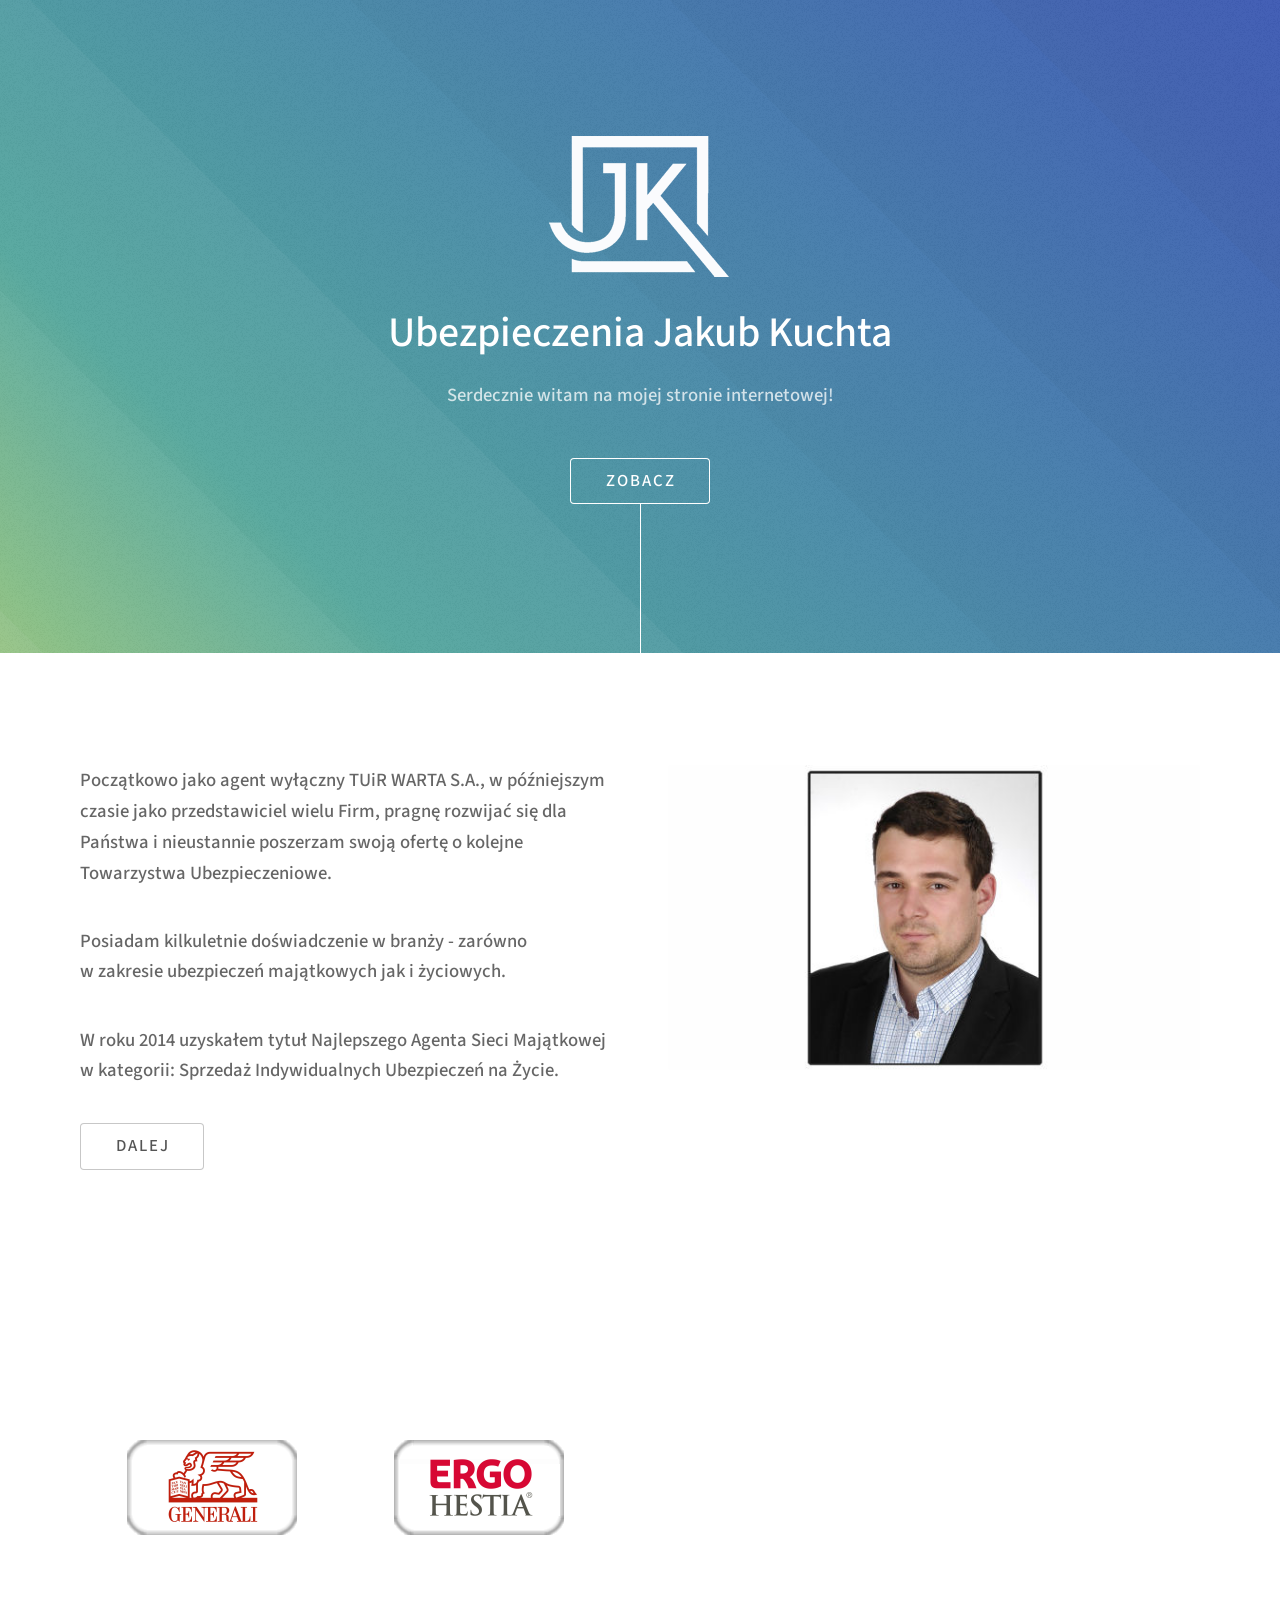
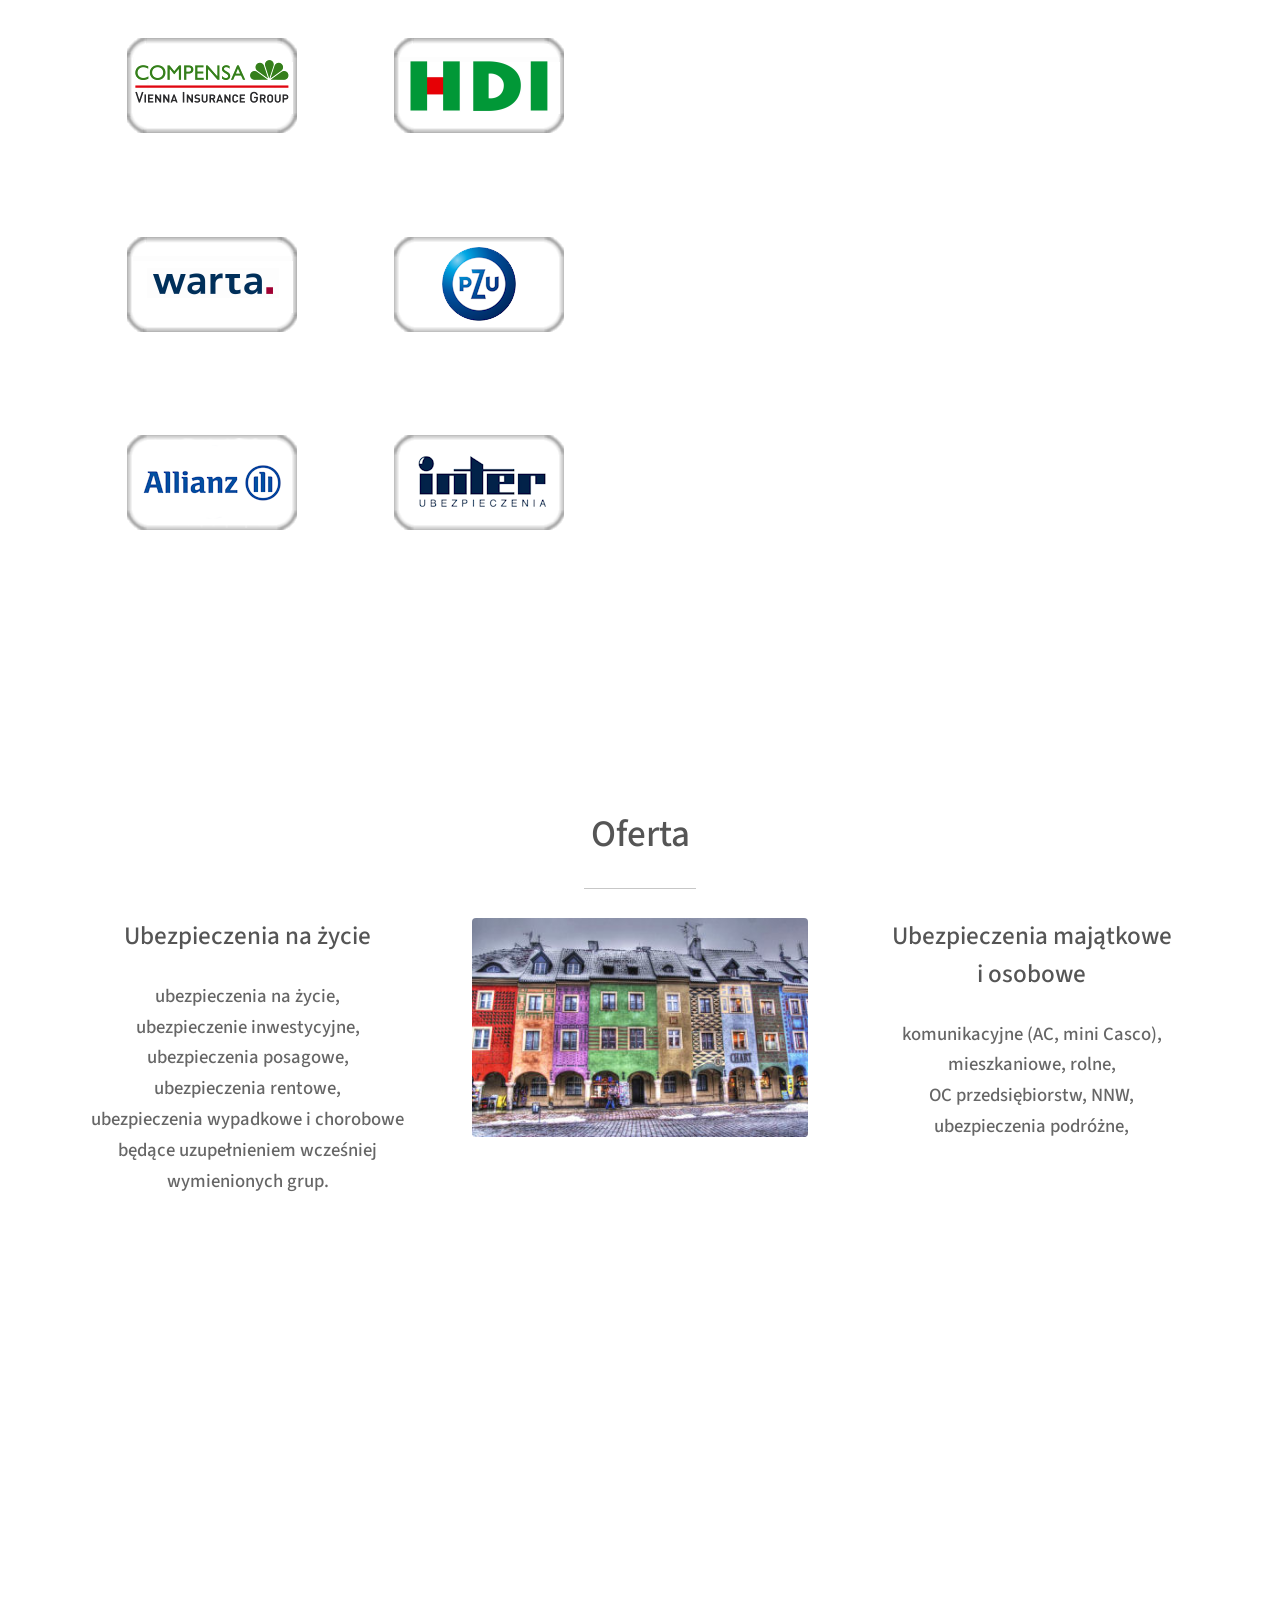
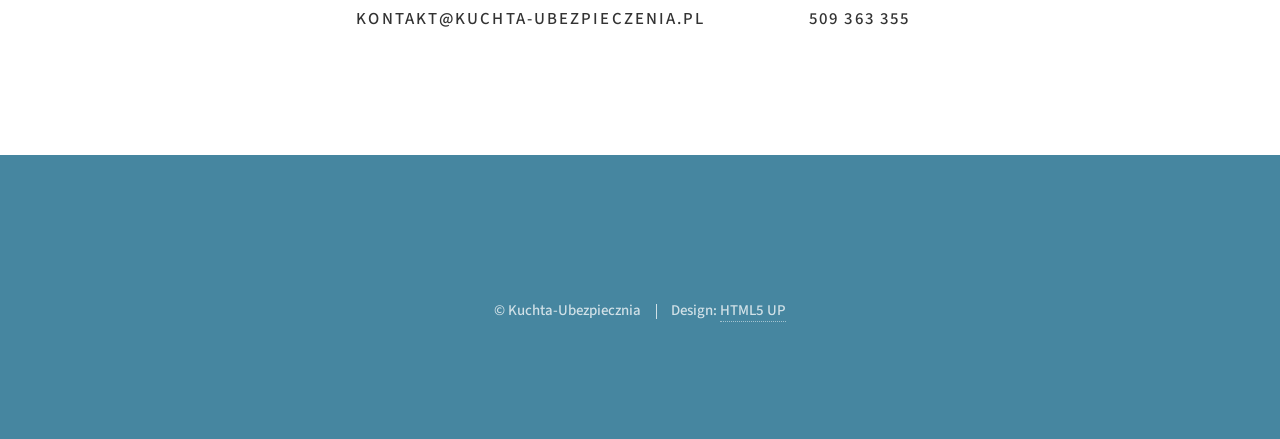
<file: index.html>
<!DOCTYPE HTML>
<!--
	Photon by HTML5 UP
	html5up.net | @ajlkn
	Free for personal and commercial use under the CCA 3.0 license (html5up.net/license)
-->
<html>
	<head>
		<title>Ubezpieczenia Jakub Kuchta</title>
		<meta charset="utf-8" />
		<meta name="viewport" content="width=device-width, initial-scale=1, user-scalable=no" />
		<link rel="stylesheet" href="assets/css/main.css" />
		<noscript><link rel="stylesheet" href="assets/css/noscript.css" /></noscript>
	</head>
	<body class="is-preload">

		<!-- Header -->
			<section id="header">
				<div class="inner">
					<span class="major"><img src="images/logo_JK.png" alt="" /></span>
					<h1>Ubezpieczenia Jakub Kuchta</h1>
					<p>Serdecznie witam na mojej stronie internetowej!</p>
					<ul class="actions special">
						<li><a href="#one" class="button scrolly">ZOBACZ</a></li>
					</ul>
				</div>
			</section>

		<!-- One -->
			<section id="one" class="main style1">
				<div class="container">
					<div class="row gtr-150">
						<div class="col-6 col-12-medium">
							<p>Początkowo jako agent wyłączny TUiR WARTA S.A., w&nbsp;późniejszym czasie jako przedstawiciel wielu Firm, pragnę rozwijać się dla Państwa i nieustannie poszerzam swoją ofertę o&nbsp;kolejne Towarzystwa Ubezpieczeniowe.</p>
							<p>Posiadam kilkuletnie doświadczenie w&nbsp;branży - zarówno w&nbsp;zakresie ubezpieczeń majątkowych jak i&nbsp;życiowych.</p>
							<p>W roku 2014 uzyskałem tytuł Najlepszego Agenta Sieci Majątkowej w kategorii: Sprzedaż Indywidualnych Ubezpieczeń na Życie.</p>
						</div>
						<div class="col-6 col-12-medium imp-medium">
							<span class="image fit"><img src="images/pic01.jpg" alt="" /></span>
						</div>
						<ul class="actions">
							<li><a href="#two" class="button scrolly">DALEJ</a></li>
						</ul>
					</div>
				</div>
			</section>

		<!-- Two -->
			<section id="two" class="main style2">
				<div class="container">
					<div class="row gtr-150">
						<div class="col-6 col-12-medium">
							<ul class="major-icons">
								<li><span class="major"><img src="images/logo-generali.png" alt="" /></span></li>
								<li><span class="major"><img src="images/logo-ergo.png" alt="" /></span></li>
								<li><span class="major"><img src="images/logo-compensa.png" alt="" /></span></li>
								<li><span class="major"><img src="images/logo-hdi.png" alt="" /></span></li>
								<li><span class="major"><img src="images/logo-warta.png" alt="" /></span></li>
								<li><span class="major"><img src="images/logo-pzu.png" alt="" /></span></li>
								<li><span class="major"><img src="images/logo-alianz.png" alt="" /></span></li>
								<li><span class="major"><img src="images/logo-inter.png" alt="" /></span></li>	
							</ul>
						</div>
						<div class="col-6 col-12-medium">
							<header class="major">
								<h2>Szeroka oferta ubezpieczeń</h2>
							</header>
							<b>
							<p>Gwarantuję bezpłatne, pełne doradztwo w zakresie ubezpieczeń majątkowych, życiowych i inwestycyjnych, a także pomoc w wypełnianiu wszelkich formalności związanych ze zgłoszeniem szkody, wypowiedzeniami OC, rejestrowaniem cesji bankowych oraz innych spraw związanych z polisą ubezpieczeniową. </p>
							<p>Specjalnie dla Państwa przygotuję indywidualną kalkulację, dostosowaną do Państwa potrzeb w niskiej cenie. </p>
							<p>Współpracuję również  z brokerami przy przygotowywaniu ofert ubezpieczenia dla firm. </p>
							</b>
						</div>
					</div>
				</div>
			</section>

		<!-- Three -->
			<section id="three" class="main style1 special">
				<div class="container">
					<header class="major">
						<h2>Oferta</h2>
					</header>
					<div class="row gtr-150">
						<div class="col-4 col-12-medium">
							<h3>Ubezpieczenia na życie</h3>
							<p>
								ubezpieczenia na życie, <br/>
								ubezpieczenie inwestycyjne,<br/>
								ubezpieczenia posagowe,<br/>
								ubezpieczenia rentowe,<br/>
								ubezpieczenia wypadkowe i chorobowe będące uzupełnieniem wcześniej wymienionych grup.
							</p>
						</div>
						<div class="col-4 col-12-medium">
							<span class="image fit"><img src="images/pic03.jpg" alt="" /></span>
						</div>
						<div class="col-4 col-12-medium">
							<h3>Ubezpieczenia majątkowe i&nbsp;osobowe</h3>
							<p class="actions">
								komunikacyjne (AC, mini Casco),<br/>
								mieszkaniowe, rolne,<br/>
								OC przedsiębiorstw,	NNW,<br/>
								ubezpieczenia podróżne, 
							</p>
						</div>
					</div>
				</div>
			</section>

		<!-- Four -->
			<section id="four" class="main style2 special">
				<div class="container">
				<header class="major">
						<h2>Kontakt</h2>
					</header>
					<p>W celu kalkulacji składki, porady  ubezpieczeniowej lub jakichkolwiek pytań proszę o kontakt:</p>
					<ul class="actions special">
						<li><a href="mailto:kontakt@kuchta-ubezpieczenia.pl" class="button wide primary">kontakt@kuchta-ubezpieczenia.pl</a></li>
						<li><a href="tel:509363355" class="button wide primary">509 363 355</a></li>
					</ul>
				</div>
			</section>


		<!-- Footer -->
			<section id="footer">
				<ul class="copyright">
					<li>&copy; Kuchta-Ubezpiecznia</li><li>Design: <a href="http://html5up.net">HTML5 UP</a></li>
				</ul>
			</section>

		<!-- Scripts -->
			<script src="assets/js/jquery.min.js"></script>
			<script src="assets/js/jquery.scrolly.min.js"></script>
			<script src="assets/js/browser.min.js"></script>
			<script src="assets/js/breakpoints.min.js"></script>
			<script src="assets/js/util.js"></script>
			<script src="assets/js/main.js"></script>

	</body>
</html>
</file>
<file: assets/css/noscript.css>
/*
	Photon by HTML5 UP
	html5up.net | @ajlkn
	Free for personal and commercial use under the CCA 3.0 license (html5up.net/license)
*/

/* Header */

	body.is-preload #header .inner {
		-moz-transform: none;
		-webkit-transform: none;
		-ms-transform: none;
		transform: none;
		opacity: 1;
	}

		body.is-preload #header .inner .actions {
			-moz-transform: none;
			-webkit-transform: none;
			-ms-transform: none;
			transform: none;
			opacity: 1;
		}

	body.is-preload #header:after {
		opacity: 0;
	}
</file>
<file: assets/css/main.css>
@import url("fontawesome-all.min.css");
@import url("https://fonts.googleapis.com/css?family=Source+Sans+Pro:300,300italic,400,400italic,500,500italic");

/*
	Photon by HTML5 UP
	html5up.net | @ajlkn
	Free for personal and commercial use under the CCA 3.0 license (html5up.net/license)
*/

html, body, div, span, applet, object,
iframe, h1, h2, h3, h4, h5, h6, p, blockquote,
pre, a, abbr, acronym, address, big, cite,
code, del, dfn, em, img, ins, kbd, q, s, samp,
small, strike, strong, sub, sup, tt, var, b,
u, i, center, dl, dt, dd, ol, ul, li, fieldset,
form, label, legend, table, caption, tbody,
tfoot, thead, tr, th, td, article, aside,
canvas, details, embed, figure, figcaption,
footer, header, hgroup, menu, nav, output, ruby,
section, summary, time, mark, audio, video {
	margin: 0;
	padding: 0;
	border: 0;
	font-size: 100%;
	font: inherit;
	vertical-align: baseline;}

article, aside, details, figcaption, figure,
footer, header, hgroup, menu, nav, section {
	display: block;}

body {
	line-height: 1;
}

ol, ul {
	list-style: none;
}

blockquote, q {
	quotes: none;
}

	blockquote:before, blockquote:after, q:before, q:after {
		content: '';
		content: none;
	}

table {
	border-collapse: collapse;
	border-spacing: 0;
}

body {
	-webkit-text-size-adjust: none;
}

mark {
	background-color: transparent;
	color: inherit;
}

input::-moz-focus-inner {
	border: 0;
	padding: 0;
}

input, select, textarea {
	-moz-appearance: none;
	-webkit-appearance: none;
	-ms-appearance: none;
	appearance: none;
}

/* Basic */

	html {
		box-sizing: border-box;
	}

	*, *:before, *:after {
		box-sizing: inherit;
	}

	body {
		background: #fff;
	}

		body.is-preload *, body.is-preload *:before, body.is-preload *:after {
			-moz-animation: none !important;
			-webkit-animation: none !important;
			-ms-animation: none !important;
			animation: none !important;
			-moz-transition: none !important;
			-webkit-transition: none !important;
			-ms-transition: none !important;
			transition: none !important;
		}

	body, input, select, textarea {
		color: #666;
		font-family: "Source Sans Pro", Helvetica, sans-serif;
		font-size: 16pt;
		font-weight: 500;
		line-height: 1.65em;
	}

	a {
		-moz-transition: color 0.2s ease-in-out, border-color 0.2s ease-in-out;
		-webkit-transition: color 0.2s ease-in-out, border-color 0.2s ease-in-out;
		-ms-transition: color 0.2s ease-in-out, border-color 0.2s ease-in-out;
		transition: color 0.2s ease-in-out, border-color 0.2s ease-in-out;
		border-bottom: dotted 1px #666;
		color: inherit;
		text-decoration: none;
	}

		a:hover {
			border-bottom-color: transparent !important;
			color: #6bd4c8;
		}

	strong, b {
		color: #555;
		font-weight: 500;
	}

	em, i {
		font-style: italic;
	}

	p {
		margin: 0 0 2em 0;
	}

	h1, h2, h3, h4, h5, h6 {
		color: #555;
		line-height: 1em;
		margin: 0 0 1em 0;
	}

		h1 a, h2 a, h3 a, h4 a, h5 a, h6 a {
			color: inherit;
			text-decoration: none;
		}

	h1 {
		font-size: 2.25em;
		line-height: 1.35em;
	}

	h2 {
		font-size: 2em;
		line-height: 1.35em;
	}

	h3 {
		font-size: 1.35em;
		line-height: 1.5em;
	}

	h4 {
		font-size: 1.25em;
		line-height: 1.5em;
	}

	h5 {
		font-size: 0.9em;
		line-height: 1.5em;
	}

	h6 {
		font-size: 0.7em;
		line-height: 1.5em;
	}

	sub {
		font-size: 0.8em;
		position: relative;
		top: 0.5em;
	}

	sup {
		font-size: 0.8em;
		position: relative;
		top: -0.5em;
	}

	hr {
		border: 0;
		border-bottom: solid 1px rgba(144, 144, 144, 0.5);
		margin: 2em 0;
	}

		hr.major {
			margin: 3em 0;
		}

	blockquote {
		border-left: solid 4px rgba(144, 144, 144, 0.5);
		font-style: italic;
		margin: 0 0 2em 0;
		padding: 0.5em 0 0.5em 2em;
	}

	code {
		background: rgba(144, 144, 144, 0.075);
		border-radius: 4px;
		border: solid 1px rgba(144, 144, 144, 0.5);
		font-family: "Courier New", monospace;
		font-size: 0.9em;
		margin: 0 0.25em;
		padding: 0.25em 0.65em;
	}

	pre {
		-webkit-overflow-scrolling: touch;
		font-family: "Courier New", monospace;
		font-size: 0.9em;
		margin: 0 0 2em 0;
	}

		pre code {
			display: block;
			line-height: 1.75em;
			padding: 1em 1.5em;
			overflow-x: auto;
		}

	.align-left {
		text-align: left;
	}

	.align-center {
		text-align: center;
	}

	.align-right {
		text-align: right;
	}

/* Container */

	.container {
		margin: 0 auto;
		max-width: calc(100% - 4em);
		width: 60em;
	}

		.container.xsmall {
			width: 15em;
		}

		.container.small {
			width: 30em;
		}

		.container.medium {
			width: 45em;
		}

		.container.large {
			width: 75em;
		}

		.container.xlarge {
			width: 90em;
		}

		.container.max {
			width: 100%;
		}

		@media screen and (max-width: 980px) {

			.container {
				max-width: 100% !important;
				width: 100% !important;
			}

		}

		@media screen and (max-width: 480px) {

			.container {
				max-width: calc(100% - 3em);
			}

		}

/* Row */

	.row {
		display: flex;
		flex-wrap: wrap;
		box-sizing: border-box;
		align-items: stretch;
	}

		.row > * {
			box-sizing: border-box;
		}

		.row.gtr-uniform > * > :last-child {
			margin-bottom: 0;
		}

		.row.aln-left {
			justify-content: flex-start;
		}

		.row.aln-center {
			justify-content: center;
		}

		.row.aln-right {
			justify-content: flex-end;
		}

		.row.aln-top {
			align-items: flex-start;
		}

		.row.aln-middle {
			align-items: center;
		}

		.row.aln-bottom {
			align-items: flex-end;
		}

		.row > .imp {
			order: -1;
		}

		.row > .col-1 {
			width: 8.33333%;
		}

		.row > .off-1 {
			margin-left: 8.33333%;
		}

		.row > .col-2 {
			width: 16.66667%;
		}

		.row > .off-2 {
			margin-left: 16.66667%;
		}

		.row > .col-3 {
			width: 25%;
		}

		.row > .off-3 {
			margin-left: 25%;
		}

		.row > .col-4 {
			width: 33.33333%;
		}

		.row > .off-4 {
			margin-left: 33.33333%;
		}

		.row > .col-5 {
			width: 41.66667%;
		}

		.row > .off-5 {
			margin-left: 41.66667%;
		}

		.row > .col-6 {
			width: 50%;
		}

		.row > .off-6 {
			margin-left: 50%;
		}

		.row > .col-7 {
			width: 58.33333%;
		}

		.row > .off-7 {
			margin-left: 58.33333%;
		}

		.row > .col-8 {
			width: 66.66667%;
		}

		.row > .off-8 {
			margin-left: 66.66667%;
		}

		.row > .col-9 {
			width: 75%;
		}

		.row > .off-9 {
			margin-left: 75%;
		}

		.row > .col-10 {
			width: 83.33333%;
		}

		.row > .off-10 {
			margin-left: 83.33333%;
		}

		.row > .col-11 {
			width: 91.66667%;
		}

		.row > .off-11 {
			margin-left: 91.66667%;
		}

		.row > .col-12 {
			width: 100%;
		}

		.row > .off-12 {
			margin-left: 100%;
		}

		.row.gtr-0 {
			margin-top: 0;
			margin-left: 0em;
		}

			.row.gtr-0 > * {
				padding: 0 0 0 0em;
			}

			.row.gtr-0.gtr-uniform {
				margin-top: 0em;
			}

				.row.gtr-0.gtr-uniform > * {
					padding-top: 0em;
				}

		.row.gtr-25 {
			margin-top: 0;
			margin-left: -0.5em;
		}

			.row.gtr-25 > * {
				padding: 0 0 0 0.5em;
			}

			.row.gtr-25.gtr-uniform {
				margin-top: -0.5em;
			}

				.row.gtr-25.gtr-uniform > * {
					padding-top: 0.5em;
				}

		.row.gtr-50 {
			margin-top: 0;
			margin-left: -1em;
		}

			.row.gtr-50 > * {
				padding: 0 0 0 1em;
			}

			.row.gtr-50.gtr-uniform {
				margin-top: -1em;
			}

				.row.gtr-50.gtr-uniform > * {
					padding-top: 1em;
				}

		.row {
			margin-top: 0;
			margin-left: -2em;
		}

			.row > * {
				padding: 0 0 0 2em;
			}

			.row.gtr-uniform {
				margin-top: -2em;
			}

				.row.gtr-uniform > * {
					padding-top: 2em;
				}

		.row.gtr-150 {
			margin-top: 0;
			margin-left: -3em;
		}

			.row.gtr-150 > * {
				padding: 0 0 0 3em;
			}

			.row.gtr-150.gtr-uniform {
				margin-top: -3em;
			}

				.row.gtr-150.gtr-uniform > * {
					padding-top: 3em;
				}

		.row.gtr-200 {
			margin-top: 0;
			margin-left: -4em;
		}

			.row.gtr-200 > * {
				padding: 0 0 0 4em;
			}

			.row.gtr-200.gtr-uniform {
				margin-top: -4em;
			}

				.row.gtr-200.gtr-uniform > * {
					padding-top: 4em;
				}

		@media screen and (max-width: 1680px) {

			.row {
				display: flex;
				flex-wrap: wrap;
				box-sizing: border-box;
				align-items: stretch;
			}

				.row > * {
					box-sizing: border-box;
				}

				.row.gtr-uniform > * > :last-child {
					margin-bottom: 0;
				}

				.row.aln-left {
					justify-content: flex-start;
				}

				.row.aln-center {
					justify-content: center;
				}

				.row.aln-right {
					justify-content: flex-end;
				}

				.row.aln-top {
					align-items: flex-start;
				}

				.row.aln-middle {
					align-items: center;
				}

				.row.aln-bottom {
					align-items: flex-end;
				}

				.row > .imp-xlarge {
					order: -1;
				}

				.row > .col-1-xlarge {
					width: 8.33333%;
				}

				.row > .off-1-xlarge {
					margin-left: 8.33333%;
				}

				.row > .col-2-xlarge {
					width: 16.66667%;
				}

				.row > .off-2-xlarge {
					margin-left: 16.66667%;
				}

				.row > .col-3-xlarge {
					width: 25%;
				}

				.row > .off-3-xlarge {
					margin-left: 25%;
				}

				.row > .col-4-xlarge {
					width: 33.33333%;
				}

				.row > .off-4-xlarge {
					margin-left: 33.33333%;
				}

				.row > .col-5-xlarge {
					width: 41.66667%;
				}

				.row > .off-5-xlarge {
					margin-left: 41.66667%;
				}

				.row > .col-6-xlarge {
					width: 50%;
				}

				.row > .off-6-xlarge {
					margin-left: 50%;
				}

				.row > .col-7-xlarge {
					width: 58.33333%;
				}

				.row > .off-7-xlarge {
					margin-left: 58.33333%;
				}

				.row > .col-8-xlarge {
					width: 66.66667%;
				}

				.row > .off-8-xlarge {
					margin-left: 66.66667%;
				}

				.row > .col-9-xlarge {
					width: 75%;
				}

				.row > .off-9-xlarge {
					margin-left: 75%;
				}

				.row > .col-10-xlarge {
					width: 83.33333%;
				}

				.row > .off-10-xlarge {
					margin-left: 83.33333%;
				}

				.row > .col-11-xlarge {
					width: 91.66667%;
				}

				.row > .off-11-xlarge {
					margin-left: 91.66667%;
				}

				.row > .col-12-xlarge {
					width: 100%;
				}

				.row > .off-12-xlarge {
					margin-left: 100%;
				}

				.row.gtr-0 {
					margin-top: 0;
					margin-left: 0em;
				}

					.row.gtr-0 > * {
						padding: 0 0 0 0em;
					}

					.row.gtr-0.gtr-uniform {
						margin-top: 0em;
					}

						.row.gtr-0.gtr-uniform > * {
							padding-top: 0em;
						}

				.row.gtr-25 {
					margin-top: 0;
					margin-left: -0.5em;
				}

					.row.gtr-25 > * {
						padding: 0 0 0 0.5em;
					}

					.row.gtr-25.gtr-uniform {
						margin-top: -0.5em;
					}

						.row.gtr-25.gtr-uniform > * {
							padding-top: 0.5em;
						}

				.row.gtr-50 {
					margin-top: 0;
					margin-left: -1em;
				}

					.row.gtr-50 > * {
						padding: 0 0 0 1em;
					}

					.row.gtr-50.gtr-uniform {
						margin-top: -1em;
					}

						.row.gtr-50.gtr-uniform > * {
							padding-top: 1em;
						}

				.row {
					margin-top: 0;
					margin-left: -2em;
				}

					.row > * {
						padding: 0 0 0 2em;
					}

					.row.gtr-uniform {
						margin-top: -2em;
					}

						.row.gtr-uniform > * {
							padding-top: 2em;
						}

				.row.gtr-150 {
					margin-top: 0;
					margin-left: -3em;
				}

					.row.gtr-150 > * {
						padding: 0 0 0 3em;
					}

					.row.gtr-150.gtr-uniform {
						margin-top: -3em;
					}

						.row.gtr-150.gtr-uniform > * {
							padding-top: 3em;
						}

				.row.gtr-200 {
					margin-top: 0;
					margin-left: -4em;
				}

					.row.gtr-200 > * {
						padding: 0 0 0 4em;
					}

					.row.gtr-200.gtr-uniform {
						margin-top: -4em;
					}

						.row.gtr-200.gtr-uniform > * {
							padding-top: 4em;
						}

		}

		@media screen and (max-width: 1140px) {

			.row {
				display: flex;
				flex-wrap: wrap;
				box-sizing: border-box;
				align-items: stretch;
			}

				.row > * {
					box-sizing: border-box;
				}

				.row.gtr-uniform > * > :last-child {
					margin-bottom: 0;
				}

				.row.aln-left {
					justify-content: flex-start;
				}

				.row.aln-center {
					justify-content: center;
				}

				.row.aln-right {
					justify-content: flex-end;
				}

				.row.aln-top {
					align-items: flex-start;
				}

				.row.aln-middle {
					align-items: center;
				}

				.row.aln-bottom {
					align-items: flex-end;
				}

				.row > .imp-large {
					order: -1;
				}

				.row > .col-1-large {
					width: 8.33333%;
				}

				.row > .off-1-large {
					margin-left: 8.33333%;
				}

				.row > .col-2-large {
					width: 16.66667%;
				}

				.row > .off-2-large {
					margin-left: 16.66667%;
				}

				.row > .col-3-large {
					width: 25%;
				}

				.row > .off-3-large {
					margin-left: 25%;
				}

				.row > .col-4-large {
					width: 33.33333%;
				}

				.row > .off-4-large {
					margin-left: 33.33333%;
				}

				.row > .col-5-large {
					width: 41.66667%;
				}

				.row > .off-5-large {
					margin-left: 41.66667%;
				}

				.row > .col-6-large {
					width: 50%;
				}

				.row > .off-6-large {
					margin-left: 50%;
				}

				.row > .col-7-large {
					width: 58.33333%;
				}

				.row > .off-7-large {
					margin-left: 58.33333%;
				}

				.row > .col-8-large {
					width: 66.66667%;
				}

				.row > .off-8-large {
					margin-left: 66.66667%;
				}

				.row > .col-9-large {
					width: 75%;
				}

				.row > .off-9-large {
					margin-left: 75%;
				}

				.row > .col-10-large {
					width: 83.33333%;
				}

				.row > .off-10-large {
					margin-left: 83.33333%;
				}

				.row > .col-11-large {
					width: 91.66667%;
				}

				.row > .off-11-large {
					margin-left: 91.66667%;
				}

				.row > .col-12-large {
					width: 100%;
				}

				.row > .off-12-large {
					margin-left: 100%;
				}

				.row.gtr-0 {
					margin-top: 0;
					margin-left: 0em;
				}

					.row.gtr-0 > * {
						padding: 0 0 0 0em;
					}

					.row.gtr-0.gtr-uniform {
						margin-top: 0em;
					}

						.row.gtr-0.gtr-uniform > * {
							padding-top: 0em;
						}

				.row.gtr-25 {
					margin-top: 0;
					margin-left: -0.5em;
				}

					.row.gtr-25 > * {
						padding: 0 0 0 0.5em;
					}

					.row.gtr-25.gtr-uniform {
						margin-top: -0.5em;
					}

						.row.gtr-25.gtr-uniform > * {
							padding-top: 0.5em;
						}

				.row.gtr-50 {
					margin-top: 0;
					margin-left: -1em;
				}

					.row.gtr-50 > * {
						padding: 0 0 0 1em;
					}

					.row.gtr-50.gtr-uniform {
						margin-top: -1em;
					}

						.row.gtr-50.gtr-uniform > * {
							padding-top: 1em;
						}

				.row {
					margin-top: 0;
					margin-left: -2em;
				}

					.row > * {
						padding: 0 0 0 2em;
					}

					.row.gtr-uniform {
						margin-top: -2em;
					}

						.row.gtr-uniform > * {
							padding-top: 2em;
						}

				.row.gtr-150 {
					margin-top: 0;
					margin-left: -3em;
				}

					.row.gtr-150 > * {
						padding: 0 0 0 3em;
					}

					.row.gtr-150.gtr-uniform {
						margin-top: -3em;
					}

						.row.gtr-150.gtr-uniform > * {
							padding-top: 3em;
						}

				.row.gtr-200 {
					margin-top: 0;
					margin-left: -4em;
				}

					.row.gtr-200 > * {
						padding: 0 0 0 4em;
					}

					.row.gtr-200.gtr-uniform {
						margin-top: -4em;
					}

						.row.gtr-200.gtr-uniform > * {
							padding-top: 4em;
						}

		}

		@media screen and (max-width: 980px) {

			.row {
				display: flex;
				flex-wrap: wrap;
				box-sizing: border-box;
				align-items: stretch;
			}

				.row > * {
					box-sizing: border-box;
				}

				.row.gtr-uniform > * > :last-child {
					margin-bottom: 0;
				}

				.row.aln-left {
					justify-content: flex-start;
				}

				.row.aln-center {
					justify-content: center;
				}

				.row.aln-right {
					justify-content: flex-end;
				}

				.row.aln-top {
					align-items: flex-start;
				}

				.row.aln-middle {
					align-items: center;
				}

				.row.aln-bottom {
					align-items: flex-end;
				}

				.row > .imp-medium {
					order: -1;
				}

				.row > .col-1-medium {
					width: 8.33333%;
				}

				.row > .off-1-medium {
					margin-left: 8.33333%;
				}

				.row > .col-2-medium {
					width: 16.66667%;
				}

				.row > .off-2-medium {
					margin-left: 16.66667%;
				}

				.row > .col-3-medium {
					width: 25%;
				}

				.row > .off-3-medium {
					margin-left: 25%;
				}

				.row > .col-4-medium {
					width: 33.33333%;
				}

				.row > .off-4-medium {
					margin-left: 33.33333%;
				}

				.row > .col-5-medium {
					width: 41.66667%;
				}

				.row > .off-5-medium {
					margin-left: 41.66667%;
				}

				.row > .col-6-medium {
					width: 50%;
				}

				.row > .off-6-medium {
					margin-left: 50%;
				}

				.row > .col-7-medium {
					width: 58.33333%;
				}

				.row > .off-7-medium {
					margin-left: 58.33333%;
				}

				.row > .col-8-medium {
					width: 66.66667%;
				}

				.row > .off-8-medium {
					margin-left: 66.66667%;
				}

				.row > .col-9-medium {
					width: 75%;
				}

				.row > .off-9-medium {
					margin-left: 75%;
				}

				.row > .col-10-medium {
					width: 83.33333%;
				}

				.row > .off-10-medium {
					margin-left: 83.33333%;
				}

				.row > .col-11-medium {
					width: 91.66667%;
				}

				.row > .off-11-medium {
					margin-left: 91.66667%;
				}

				.row > .col-12-medium {
					width: 100%;
				}

				.row > .off-12-medium {
					margin-left: 100%;
				}

				.row.gtr-0 {
					margin-top: 0;
					margin-left: 0em;
				}

					.row.gtr-0 > * {
						padding: 0 0 0 0em;
					}

					.row.gtr-0.gtr-uniform {
						margin-top: 0em;
					}

						.row.gtr-0.gtr-uniform > * {
							padding-top: 0em;
						}

				.row.gtr-25 {
					margin-top: 0;
					margin-left: -0.5em;
				}

					.row.gtr-25 > * {
						padding: 0 0 0 0.5em;
					}

					.row.gtr-25.gtr-uniform {
						margin-top: -0.5em;
					}

						.row.gtr-25.gtr-uniform > * {
							padding-top: 0.5em;
						}

				.row.gtr-50 {
					margin-top: 0;
					margin-left: -1em;
				}

					.row.gtr-50 > * {
						padding: 0 0 0 1em;
					}

					.row.gtr-50.gtr-uniform {
						margin-top: -1em;
					}

						.row.gtr-50.gtr-uniform > * {
							padding-top: 1em;
						}

				.row {
					margin-top: 0;
					margin-left: -2em;
				}

					.row > * {
						padding: 0 0 0 2em;
					}

					.row.gtr-uniform {
						margin-top: -2em;
					}

						.row.gtr-uniform > * {
							padding-top: 2em;
						}

				.row.gtr-150 {
					margin-top: 0;
					margin-left: -3em;
				}

					.row.gtr-150 > * {
						padding: 0 0 0 3em;
					}

					.row.gtr-150.gtr-uniform {
						margin-top: -3em;
					}

						.row.gtr-150.gtr-uniform > * {
							padding-top: 3em;
						}

				.row.gtr-200 {
					margin-top: 0;
					margin-left: -4em;
				}

					.row.gtr-200 > * {
						padding: 0 0 0 4em;
					}

					.row.gtr-200.gtr-uniform {
						margin-top: -4em;
					}

						.row.gtr-200.gtr-uniform > * {
							padding-top: 4em;
						}

		}

		@media screen and (max-width: 736px) {

			.row {
				display: flex;
				flex-wrap: wrap;
				box-sizing: border-box;
				align-items: stretch;
			}

				.row > * {
					box-sizing: border-box;
				}

				.row.gtr-uniform > * > :last-child {
					margin-bottom: 0;
				}

				.row.aln-left {
					justify-content: flex-start;
				}

				.row.aln-center {
					justify-content: center;
				}

				.row.aln-right {
					justify-content: flex-end;
				}

				.row.aln-top {
					align-items: flex-start;
				}

				.row.aln-middle {
					align-items: center;
				}

				.row.aln-bottom {
					align-items: flex-end;
				}

				.row > .imp-small {
					order: -1;
				}

				.row > .col-1-small {
					width: 8.33333%;
				}

				.row > .off-1-small {
					margin-left: 8.33333%;
				}

				.row > .col-2-small {
					width: 16.66667%;
				}

				.row > .off-2-small {
					margin-left: 16.66667%;
				}

				.row > .col-3-small {
					width: 25%;
				}

				.row > .off-3-small {
					margin-left: 25%;
				}

				.row > .col-4-small {
					width: 33.33333%;
				}

				.row > .off-4-small {
					margin-left: 33.33333%;
				}

				.row > .col-5-small {
					width: 41.66667%;
				}

				.row > .off-5-small {
					margin-left: 41.66667%;
				}

				.row > .col-6-small {
					width: 50%;
				}

				.row > .off-6-small {
					margin-left: 50%;
				}

				.row > .col-7-small {
					width: 58.33333%;
				}

				.row > .off-7-small {
					margin-left: 58.33333%;
				}

				.row > .col-8-small {
					width: 66.66667%;
				}

				.row > .off-8-small {
					margin-left: 66.66667%;
				}

				.row > .col-9-small {
					width: 75%;
				}

				.row > .off-9-small {
					margin-left: 75%;
				}

				.row > .col-10-small {
					width: 83.33333%;
				}

				.row > .off-10-small {
					margin-left: 83.33333%;
				}

				.row > .col-11-small {
					width: 91.66667%;
				}

				.row > .off-11-small {
					margin-left: 91.66667%;
				}

				.row > .col-12-small {
					width: 100%;
				}

				.row > .off-12-small {
					margin-left: 100%;
				}

				.row.gtr-0 {
					margin-top: 0;
					margin-left: 0em;
				}

					.row.gtr-0 > * {
						padding: 0 0 0 0em;
					}

					.row.gtr-0.gtr-uniform {
						margin-top: 0em;
					}

						.row.gtr-0.gtr-uniform > * {
							padding-top: 0em;
						}

				.row.gtr-25 {
					margin-top: 0;
					margin-left: -0.5em;
				}

					.row.gtr-25 > * {
						padding: 0 0 0 0.5em;
					}

					.row.gtr-25.gtr-uniform {
						margin-top: -0.5em;
					}

						.row.gtr-25.gtr-uniform > * {
							padding-top: 0.5em;
						}

				.row.gtr-50 {
					margin-top: 0;
					margin-left: -1em;
				}

					.row.gtr-50 > * {
						padding: 0 0 0 1em;
					}

					.row.gtr-50.gtr-uniform {
						margin-top: -1em;
					}

						.row.gtr-50.gtr-uniform > * {
							padding-top: 1em;
						}

				.row {
					margin-top: 0;
					margin-left: -2em;
				}

					.row > * {
						padding: 0 0 0 2em;
					}

					.row.gtr-uniform {
						margin-top: -2em;
					}

						.row.gtr-uniform > * {
							padding-top: 2em;
						}

				.row.gtr-150 {
					margin-top: 0;
					margin-left: -3em;
				}

					.row.gtr-150 > * {
						padding: 0 0 0 3em;
					}

					.row.gtr-150.gtr-uniform {
						margin-top: -3em;
					}

						.row.gtr-150.gtr-uniform > * {
							padding-top: 3em;
						}

				.row.gtr-200 {
					margin-top: 0;
					margin-left: -4em;
				}

					.row.gtr-200 > * {
						padding: 0 0 0 4em;
					}

					.row.gtr-200.gtr-uniform {
						margin-top: -4em;
					}

						.row.gtr-200.gtr-uniform > * {
							padding-top: 4em;
						}

		}

		@media screen and (max-width: 480px) {

			.row {
				display: flex;
				flex-wrap: wrap;
				box-sizing: border-box;
				align-items: stretch;
			}

				.row > * {
					box-sizing: border-box;
				}

				.row.gtr-uniform > * > :last-child {
					margin-bottom: 0;
				}

				.row.aln-left {
					justify-content: flex-start;
				}

				.row.aln-center {
					justify-content: center;
				}

				.row.aln-right {
					justify-content: flex-end;
				}

				.row.aln-top {
					align-items: flex-start;
				}

				.row.aln-middle {
					align-items: center;
				}

				.row.aln-bottom {
					align-items: flex-end;
				}

				.row > .imp-xsmall {
					order: -1;
				}

				.row > .col-1-xsmall {
					width: 8.33333%;
				}

				.row > .off-1-xsmall {
					margin-left: 8.33333%;
				}

				.row > .col-2-xsmall {
					width: 16.66667%;
				}

				.row > .off-2-xsmall {
					margin-left: 16.66667%;
				}

				.row > .col-3-xsmall {
					width: 25%;
				}

				.row > .off-3-xsmall {
					margin-left: 25%;
				}

				.row > .col-4-xsmall {
					width: 33.33333%;
				}

				.row > .off-4-xsmall {
					margin-left: 33.33333%;
				}

				.row > .col-5-xsmall {
					width: 41.66667%;
				}

				.row > .off-5-xsmall {
					margin-left: 41.66667%;
				}

				.row > .col-6-xsmall {
					width: 50%;
				}

				.row > .off-6-xsmall {
					margin-left: 50%;
				}

				.row > .col-7-xsmall {
					width: 58.33333%;
				}

				.row > .off-7-xsmall {
					margin-left: 58.33333%;
				}

				.row > .col-8-xsmall {
					width: 66.66667%;
				}

				.row > .off-8-xsmall {
					margin-left: 66.66667%;
				}

				.row > .col-9-xsmall {
					width: 75%;
				}

				.row > .off-9-xsmall {
					margin-left: 75%;
				}

				.row > .col-10-xsmall {
					width: 83.33333%;
				}

				.row > .off-10-xsmall {
					margin-left: 83.33333%;
				}

				.row > .col-11-xsmall {
					width: 91.66667%;
				}

				.row > .off-11-xsmall {
					margin-left: 91.66667%;
				}

				.row > .col-12-xsmall {
					width: 100%;
				}

				.row > .off-12-xsmall {
					margin-left: 100%;
				}

				.row.gtr-0 {
					margin-top: 0;
					margin-left: 0em;
				}

					.row.gtr-0 > * {
						padding: 0 0 0 0em;
					}

					.row.gtr-0.gtr-uniform {
						margin-top: 0em;
					}

						.row.gtr-0.gtr-uniform > * {
							padding-top: 0em;
						}

				.row.gtr-25 {
					margin-top: 0;
					margin-left: -0.5em;
				}

					.row.gtr-25 > * {
						padding: 0 0 0 0.5em;
					}

					.row.gtr-25.gtr-uniform {
						margin-top: -0.5em;
					}

						.row.gtr-25.gtr-uniform > * {
							padding-top: 0.5em;
						}

				.row.gtr-50 {
					margin-top: 0;
					margin-left: -1em;
				}

					.row.gtr-50 > * {
						padding: 0 0 0 1em;
					}

					.row.gtr-50.gtr-uniform {
						margin-top: -1em;
					}

						.row.gtr-50.gtr-uniform > * {
							padding-top: 1em;
						}

				.row {
					margin-top: 0;
					margin-left: -2em;
				}

					.row > * {
						padding: 0 0 0 2em;
					}

					.row.gtr-uniform {
						margin-top: -2em;
					}

						.row.gtr-uniform > * {
							padding-top: 2em;
						}

				.row.gtr-150 {
					margin-top: 0;
					margin-left: -3em;
				}

					.row.gtr-150 > * {
						padding: 0 0 0 3em;
					}

					.row.gtr-150.gtr-uniform {
						margin-top: -3em;
					}

						.row.gtr-150.gtr-uniform > * {
							padding-top: 3em;
						}

				.row.gtr-200 {
					margin-top: 0;
					margin-left: -4em;
				}

					.row.gtr-200 > * {
						padding: 0 0 0 4em;
					}

					.row.gtr-200.gtr-uniform {
						margin-top: -4em;
					}

						.row.gtr-200.gtr-uniform > * {
							padding-top: 4em;
						}

		}

		@media screen and (max-width: 320px) {

			.row {
				display: flex;
				flex-wrap: wrap;
				box-sizing: border-box;
				align-items: stretch;
			}

				.row > * {
					box-sizing: border-box;
				}

				.row.gtr-uniform > * > :last-child {
					margin-bottom: 0;
				}

				.row.aln-left {
					justify-content: flex-start;
				}

				.row.aln-center {
					justify-content: center;
				}

				.row.aln-right {
					justify-content: flex-end;
				}

				.row.aln-top {
					align-items: flex-start;
				}

				.row.aln-middle {
					align-items: center;
				}

				.row.aln-bottom {
					align-items: flex-end;
				}

				.row > .imp-xxsmall {
					order: -1;
				}

				.row > .col-1-xxsmall {
					width: 8.33333%;
				}

				.row > .off-1-xxsmall {
					margin-left: 8.33333%;
				}

				.row > .col-2-xxsmall {
					width: 16.66667%;
				}

				.row > .off-2-xxsmall {
					margin-left: 16.66667%;
				}

				.row > .col-3-xxsmall {
					width: 25%;
				}

				.row > .off-3-xxsmall {
					margin-left: 25%;
				}

				.row > .col-4-xxsmall {
					width: 33.33333%;
				}

				.row > .off-4-xxsmall {
					margin-left: 33.33333%;
				}

				.row > .col-5-xxsmall {
					width: 41.66667%;
				}

				.row > .off-5-xxsmall {
					margin-left: 41.66667%;
				}

				.row > .col-6-xxsmall {
					width: 50%;
				}

				.row > .off-6-xxsmall {
					margin-left: 50%;
				}

				.row > .col-7-xxsmall {
					width: 58.33333%;
				}

				.row > .off-7-xxsmall {
					margin-left: 58.33333%;
				}

				.row > .col-8-xxsmall {
					width: 66.66667%;
				}

				.row > .off-8-xxsmall {
					margin-left: 66.66667%;
				}

				.row > .col-9-xxsmall {
					width: 75%;
				}

				.row > .off-9-xxsmall {
					margin-left: 75%;
				}

				.row > .col-10-xxsmall {
					width: 83.33333%;
				}

				.row > .off-10-xxsmall {
					margin-left: 83.33333%;
				}

				.row > .col-11-xxsmall {
					width: 91.66667%;
				}

				.row > .off-11-xxsmall {
					margin-left: 91.66667%;
				}

				.row > .col-12-xxsmall {
					width: 100%;
				}

				.row > .off-12-xxsmall {
					margin-left: 100%;
				}

				.row.gtr-0 {
					margin-top: 0;
					margin-left: 0em;
				}

					.row.gtr-0 > * {
						padding: 0 0 0 0em;
					}

					.row.gtr-0.gtr-uniform {
						margin-top: 0em;
					}

						.row.gtr-0.gtr-uniform > * {
							padding-top: 0em;
						}

				.row.gtr-25 {
					margin-top: 0;
					margin-left: -0.5em;
				}

					.row.gtr-25 > * {
						padding: 0 0 0 0.5em;
					}

					.row.gtr-25.gtr-uniform {
						margin-top: -0.5em;
					}

						.row.gtr-25.gtr-uniform > * {
							padding-top: 0.5em;
						}

				.row.gtr-50 {
					margin-top: 0;
					margin-left: -1em;
				}

					.row.gtr-50 > * {
						padding: 0 0 0 1em;
					}

					.row.gtr-50.gtr-uniform {
						margin-top: -1em;
					}

						.row.gtr-50.gtr-uniform > * {
							padding-top: 1em;
						}

				.row {
					margin-top: 0;
					margin-left: -2em;
				}

					.row > * {
						padding: 0 0 0 2em;
					}

					.row.gtr-uniform {
						margin-top: -2em;
					}

						.row.gtr-uniform > * {
							padding-top: 2em;
						}

				.row.gtr-150 {
					margin-top: 0;
					margin-left: -3em;
				}

					.row.gtr-150 > * {
						padding: 0 0 0 3em;
					}

					.row.gtr-150.gtr-uniform {
						margin-top: -3em;
					}

						.row.gtr-150.gtr-uniform > * {
							padding-top: 3em;
						}

				.row.gtr-200 {
					margin-top: 0;
					margin-left: -4em;
				}

					.row.gtr-200 > * {
						padding: 0 0 0 4em;
					}

					.row.gtr-200.gtr-uniform {
						margin-top: -4em;
					}

						.row.gtr-200.gtr-uniform > * {
							padding-top: 4em;
						}

		}

/* Section/Article */

	section.special, article.special {
		text-align: center;
	}

	header p {
		color: #999;
		margin: 0 0 1.5em 0;
		position: relative;
	}

	header h2 + p {
		font-size: 1.25em;
		line-height: 1.5em;
		margin-top: -1em;
	}

	header h3 + p {
		font-size: 1.1em;
		line-height: 1.5em;
		margin-top: -0.8em;
	}

	header h4 + p,
	header h5 + p,
	header h6 + p {
		font-size: 0.9em;
		line-height: 1.5em;
		margin-top: -0.6em;
	}

	header.major {
		margin: 0 0 1em 0;
	}

		header.major:after {
			background: rgba(144, 144, 144, 0.5);
			content: '';
			display: inline-block;
			height: 1px;
			margin-top: 1.5em;
			width: 6em;
		}

		header.major h2, header.major h3, header.major h4, header.major h5, header.major h6 {
			margin: 0;
		}

		header.major p {
			margin: 0.7em 0 0 0;
		}

	header.special {
		text-align: center;
	}

/* Form */

	form {
		margin: 0 0 2em 0;
	}

	label {
		color: #555;
		display: block;
		font-size: 0.9em;
		font-weight: 500;
		margin: 0 0 1em 0;
	}

	input[type="text"],
	input[type="password"],
	input[type="email"],
	select,
	textarea {
		-moz-appearance: none;
		-webkit-appearance: none;
		-ms-appearance: none;
		appearance: none;
		background: rgba(144, 144, 144, 0.075);
		border-radius: 4px;
		border: none;
		border: solid 1px rgba(144, 144, 144, 0.5);
		color: inherit;
		display: block;
		outline: 0;
		padding: 0 1em;
		text-decoration: none;
		width: 100%;
	}

		input[type="text"]:invalid,
		input[type="password"]:invalid,
		input[type="email"]:invalid,
		select:invalid,
		textarea:invalid {
			box-shadow: none;
		}

		input[type="text"]:focus,
		input[type="password"]:focus,
		input[type="email"]:focus,
		select:focus,
		textarea:focus {
			border-color: #6bd4c8;
		}

	select {
		background-image: url("data:image/svg+xml;charset=utf8,%3Csvg xmlns='http://www.w3.org/2000/svg' width='40' height='40' preserveAspectRatio='none' viewBox='0 0 40 40'%3E%3Cpath d='M9.4,12.3l10.4,10.4l10.4-10.4c0.2-0.2,0.5-0.4,0.9-0.4c0.3,0,0.6,0.1,0.9,0.4l3.3,3.3c0.2,0.2,0.4,0.5,0.4,0.9 c0,0.4-0.1,0.6-0.4,0.9L20.7,31.9c-0.2,0.2-0.5,0.4-0.9,0.4c-0.3,0-0.6-0.1-0.9-0.4L4.3,17.3c-0.2-0.2-0.4-0.5-0.4-0.9 c0-0.4,0.1-0.6,0.4-0.9l3.3-3.3c0.2-0.2,0.5-0.4,0.9-0.4S9.1,12.1,9.4,12.3z' fill='rgba(144, 144, 144, 0.5)' /%3E%3C/svg%3E");
		background-size: 1.25rem;
		background-repeat: no-repeat;
		background-position: calc(100% - 1rem) center;
		height: 2.75em;
		padding-right: 2.75em;
		text-overflow: ellipsis;
	}

		select option {
			color: #555;
			background: #fff;
		}

		select:focus::-ms-value {
			background-color: transparent;
		}

		select::-ms-expand {
			display: none;
		}

	input[type="text"],
	input[type="password"],
	input[type="email"],
	select {
		height: 2.75em;
	}

	textarea {
		padding: 0.75em 1em;
	}

	input[type="checkbox"],
	input[type="radio"] {
		-moz-appearance: none;
		-webkit-appearance: none;
		-ms-appearance: none;
		appearance: none;
		display: block;
		float: left;
		margin-right: -2em;
		opacity: 0;
		width: 1em;
		z-index: -1;
	}

		input[type="checkbox"] + label,
		input[type="radio"] + label {
			text-decoration: none;
			color: #666;
			cursor: pointer;
			display: inline-block;
			font-size: 1em;
			font-weight: 500;
			padding-left: 2.4em;
			padding-right: 0.75em;
			position: relative;
		}

			input[type="checkbox"] + label:before,
			input[type="radio"] + label:before {
				-moz-osx-font-smoothing: grayscale;
				-webkit-font-smoothing: antialiased;
				display: inline-block;
				font-style: normal;
				font-variant: normal;
				text-rendering: auto;
				line-height: 1;
				text-transform: none !important;
				font-family: 'Font Awesome 5 Free';
				font-weight: 900;
			}

			input[type="checkbox"] + label:before,
			input[type="radio"] + label:before {
				background: rgba(144, 144, 144, 0.075);
				border-radius: 4px;
				border: solid 1px rgba(144, 144, 144, 0.5);
				content: '';
				display: inline-block;
				font-size: 0.8em;
				height: 2.0625em;
				left: 0;
				line-height: 2.0625em;
				position: absolute;
				text-align: center;
				top: 0;
				width: 2.0625em;
			}

		input[type="checkbox"]:checked + label:before,
		input[type="radio"]:checked + label:before {
			background: #666666;
			border-color: #666666;
			color: #ffffff;
			content: '\f00c';
		}

		input[type="checkbox"]:focus + label:before,
		input[type="radio"]:focus + label:before {
			border-color: #6bd4c8;
		}

	input[type="checkbox"] + label:before {
		border-radius: 4px;
	}

	input[type="radio"] + label:before {
		border-radius: 100%;
	}

	::-webkit-input-placeholder {
		color: #999 !important;
		opacity: 1.0;
	}

	:-moz-placeholder {
		color: #999 !important;
		opacity: 1.0;
	}

	::-moz-placeholder {
		color: #999 !important;
		opacity: 1.0;
	}

	:-ms-input-placeholder {
		color: #999 !important;
		opacity: 1.0;
	}

/* Box */

	.box {
		border-radius: 4px;
		border: solid 1px rgba(144, 144, 144, 0.5);
		margin-bottom: 2em;
		padding: 1.5em;
	}

		.box > :last-child,
		.box > :last-child > :last-child,
		.box > :last-child > :last-child > :last-child {
			margin-bottom: 0;
		}

		.box.alt {
			border: 0;
			border-radius: 0;
			padding: 0;
		}

/* Icon */

	.icon {
		text-decoration: none;
		border-bottom: none;
		position: relative;
	}

		.icon:before {
			-moz-osx-font-smoothing: grayscale;
			-webkit-font-smoothing: antialiased;
			display: inline-block;
			font-style: normal;
			font-variant: normal;
			text-rendering: auto;
			line-height: 1;
			text-transform: none !important;
			font-family: 'Font Awesome 5 Free';
			font-weight: 400;
		}

		.icon > .label {
			display: none;
		}

		.icon:before {
			line-height: inherit;
		}

		.icon.solid:before {
			font-weight: 900 !important;
		}

		.icon.brands:before {
			font-family: 'Font Awesome 5 Brands';
		}

		.icon.style1:before {
			color: #c3e895;
		}

		.icon.style2:before {
			color: #8addaa;
		}

		.icon.style3:before {
			color: #6bd4c8;
		}

		.icon.style4:before {
			color: #57aed3;
		}

		.icon.style5:before {
			color: #4a87d3;
		}

		.icon.style6:before {
			color: #6b88e6;
		}

		.icon.major {
			text-decoration: none;
			color: #555;
			cursor: default;
			display: inline-block;
			margin: 0 0 1.5em 0;
		}

			.icon.major:before {
				-moz-osx-font-smoothing: grayscale;
				-webkit-font-smoothing: antialiased;
				display: inline-block;
				font-style: normal;
				font-variant: normal;
				text-rendering: auto;
				line-height: 1;
				text-transform: none !important;
				font-family: 'Font Awesome 5 Free';
				font-weight: 400;
			}

			.icon.major:before {
				font-size: 4em;
				line-height: 1em;
			}

/* Image */

	.image {
		border-radius: 4px;
		border: 0;
		display: inline-block;
		position: relative;
	}

		.image img {
			border-radius: 4px;
			display: block;
		}

		.image.left {
			float: left;
			padding: 0 1.5em 1em 0;
			top: 0.25em;
		}

		.image.right {
			float: right;
			padding: 0 0 1em 1.5em;
			top: 0.25em;
		}

		.image.left, .image.right {
			max-width: 40%;
		}

			.image.left img, .image.right img {
				width: 100%;
			}

		.image.fit {
			display: block;
			margin: 0 0 2em 0;
			width: 100%;
		}

			.image.fit img {
				width: 100%;
			}

/* List */

	ol {
		list-style: decimal;
		margin: 0 0 2em 0;
		padding-left: 1.25em;
	}

		ol li {
			padding-left: 0.25em;
		}

	ul {
		list-style: disc;
		margin: 0 0 2em 0;
		padding-left: 1em;
	}

		ul li {
			padding-left: 0.5em;
		}

		ul.alt {
			list-style: none;
			padding-left: 0;
		}

			ul.alt li {
				border-top: solid 1px rgba(144, 144, 144, 0.5);
				padding: 0.5em 0;
			}

				ul.alt li:first-child {
					border-top: 0;
					padding-top: 0;
				}

	dl {
		margin: 0 0 2em 0;
	}

/* Actions */

	ul.actions {
		display: -moz-flex;
		display: -webkit-flex;
		display: -ms-flex;
		display: flex;
		cursor: default;
		list-style: none;
		margin-left: -1em;
		padding-left: 0;
	}

		ul.actions li {
			padding: 0 0 0 1em;
			vertical-align: middle;
		}

		ul.actions.special {
			-moz-justify-content: center;
			-webkit-justify-content: center;
			-ms-justify-content: center;
			justify-content: center;
			width: 100%;
			margin-left: 0;
		}

			ul.actions.special li:first-child {
				padding-left: 0;
			}

		ul.actions.stacked {
			-moz-flex-direction: column;
			-webkit-flex-direction: column;
			-ms-flex-direction: column;
			flex-direction: column;
			margin-left: 0;
		}

			ul.actions.stacked li {
				padding: 1.3em 0 0 0;
			}

				ul.actions.stacked li:first-child {
					padding-top: 0;
				}

		ul.actions.fit {
			width: calc(100% + 1em);
		}

			ul.actions.fit li {
				-moz-flex-grow: 1;
				-webkit-flex-grow: 1;
				-ms-flex-grow: 1;
				flex-grow: 1;
				-moz-flex-shrink: 1;
				-webkit-flex-shrink: 1;
				-ms-flex-shrink: 1;
				flex-shrink: 1;
				width: 100%;
			}

				ul.actions.fit li > * {
					width: 100%;
				}

			ul.actions.fit.stacked {
				width: 100%;
			}

		@media screen and (max-width: 480px) {

			ul.actions:not(.fixed) {
				-moz-flex-direction: column;
				-webkit-flex-direction: column;
				-ms-flex-direction: column;
				flex-direction: column;
				margin-left: 0;
				width: 100% !important;
			}

				ul.actions:not(.fixed) li {
					-moz-flex-grow: 1;
					-webkit-flex-grow: 1;
					-ms-flex-grow: 1;
					flex-grow: 1;
					-moz-flex-shrink: 1;
					-webkit-flex-shrink: 1;
					-ms-flex-shrink: 1;
					flex-shrink: 1;
					padding: 1em 0 0 0;
					text-align: center;
					width: 100%;
				}

					ul.actions:not(.fixed) li > * {
						width: 100%;
					}

					ul.actions:not(.fixed) li:first-child {
						padding-top: 0;
					}

					ul.actions:not(.fixed) li input[type="submit"],
					ul.actions:not(.fixed) li input[type="reset"],
					ul.actions:not(.fixed) li input[type="button"],
					ul.actions:not(.fixed) li button,
					ul.actions:not(.fixed) li .button {
						width: 100%;
					}

						ul.actions:not(.fixed) li input[type="submit"].icon:before,
						ul.actions:not(.fixed) li input[type="reset"].icon:before,
						ul.actions:not(.fixed) li input[type="button"].icon:before,
						ul.actions:not(.fixed) li button.icon:before,
						ul.actions:not(.fixed) li .button.icon:before {
							margin-left: -0.5em;
						}

		}

/* Icons */

	ul.icons {
		cursor: default;
		list-style: none;
		padding-left: 0;
	}

		ul.icons li {
			display: inline-block;
			padding: 0 1.25em 0 0;
		}

			ul.icons li:last-child {
				padding-right: 0;
			}

			ul.icons li .icon:before {
				font-size: 1.5em;
			}

/* Major Icons */

	ul.major-icons {
		list-style: none;
		padding-left: 0;
	}

		ul.major-icons li {
			display: inline-block;
			padding: 2.5em;
			text-align: center;
		}

			ul.major-icons li .icon {
				-moz-transform: rotate(45deg);
				-webkit-transform: rotate(45deg);
				-ms-transform: rotate(45deg);
				transform: rotate(45deg);
				border-radius: 4px;
				border: solid 1px rgba(144, 144, 144, 0.5);
				display: inline-block;
				height: 8em;
				line-height: 8em;
				margin: 0;
				text-align: center;
				width: 8em;
			}

				ul.major-icons li .icon:before {
					-moz-transform: rotate(-45deg);
					-webkit-transform: rotate(-45deg);
					-ms-transform: rotate(-45deg);
					transform: rotate(-45deg);
					display: inline-block;
					line-height: inherit;
				}

/* Table */

	.table-wrapper {
		-webkit-overflow-scrolling: touch;
		overflow-x: auto;
	}

	table {
		margin: 0 0 2em 0;
		width: 100%;
	}

		table tbody tr {
			border-left: 0;
			border-right: 0;
		}

			table tbody tr:nth-child(2n + 1) {
				background-color: rgba(144, 144, 144, 0.075);
			}

		table td {
			padding: 0.75em 0.75em;
		}

		table th {
			color: #555;
			font-size: 0.9em;
			font-weight: 500;
			padding: 0 0.75em 0.75em 0.75em;
			text-align: left;
		}

		table thead {
			border-bottom: solid 1px rgba(144, 144, 144, 0.5);
		}

		table tfoot {
			border-top: solid 1px rgba(144, 144, 144, 0.5);
		}

		table.alt {
			border-collapse: separate;
		}

			table.alt tbody tr td {
				border: solid 1px rgba(144, 144, 144, 0.5);
				border-left-width: 0;
				border-top-width: 0;
			}

				table.alt tbody tr td:first-child {
					border-left-width: 1px;
				}

			table.alt tbody tr:first-child td {
				border-top-width: 1px;
			}

			table.alt thead {
				border-bottom: 0;
			}

			table.alt tfoot {
				border-top: 0;
			}

/* Button */

	input[type="submit"],
	input[type="reset"],
	input[type="button"],
	button,
	.button {
		-moz-appearance: none;
		-webkit-appearance: none;
		-ms-appearance: none;
		appearance: none;
		-moz-transition: background-color 0.2s ease-in-out, color 0.2s ease-in-out;
		-webkit-transition: background-color 0.2s ease-in-out, color 0.2s ease-in-out;
		-ms-transition: background-color 0.2s ease-in-out, color 0.2s ease-in-out;
		transition: background-color 0.2s ease-in-out, color 0.2s ease-in-out;
		background-color: transparent;
		border-radius: 4px;
		border: 0;
		box-shadow: inset 0 0 0 1px rgba(144, 144, 144, 0.5);
		color: #555 !important;
		cursor: pointer;
		display: inline-block;
		font-size: 0.9em;
		font-weight: 500;
		height: 2.75em;
		letter-spacing: 0.125em;
		line-height: 2.75em;
		padding: 0 2em;
		text-align: center;
		text-decoration: none;
		text-indent: 0.125em;
		text-transform: uppercase;
		white-space: nowrap;
	}

		input[type="submit"]:hover,
		input[type="reset"]:hover,
		input[type="button"]:hover,
		button:hover,
		.button:hover {
			background-color: rgba(144, 144, 144, 0.075);
		}

		input[type="submit"]:active,
		input[type="reset"]:active,
		input[type="button"]:active,
		button:active,
		.button:active {
			background-color: rgba(144, 144, 144, 0.2);
		}

		input[type="submit"].icon:before,
		input[type="reset"].icon:before,
		input[type="button"].icon:before,
		button.icon:before,
		.button.icon:before {
			margin-right: 0.5em;
		}

		input[type="submit"].fit,
		input[type="reset"].fit,
		input[type="button"].fit,
		button.fit,
		.button.fit {
			width: 100%;
		}

		input[type="submit"].small,
		input[type="reset"].small,
		input[type="button"].small,
		button.small,
		.button.small {
			font-size: 0.7em;
		}

		input[type="submit"].large,
		input[type="reset"].large,
		input[type="button"].large,
		button.large,
		.button.large {
			font-size: 1.25em;
		}

		input[type="submit"].wide,
		input[type="reset"].wide,
		input[type="button"].wide,
		button.wide,
		.button.wide {
			min-width: 12em;
		}

		input[type="submit"].primary,
		input[type="reset"].primary,
		input[type="button"].primary,
		button.primary,
		.button.primary {
			background-color: #555;
			box-shadow: none !important;
			color: #fff !important;
		}

			input[type="submit"].primary:hover,
			input[type="reset"].primary:hover,
			input[type="button"].primary:hover,
			button.primary:hover,
			.button.primary:hover {
				background-color: #626262;
			}

			input[type="submit"].primary:active,
			input[type="reset"].primary:active,
			input[type="button"].primary:active,
			button.primary:active,
			.button.primary:active {
				background-color: #484848;
			}

		input[type="submit"].disabled, input[type="submit"]:disabled,
		input[type="reset"].disabled,
		input[type="reset"]:disabled,
		input[type="button"].disabled,
		input[type="button"]:disabled,
		button.disabled,
		button:disabled,
		.button.disabled,
		.button:disabled {
			cursor: default;
			opacity: 0.25;
		}

/* Main */

	.main {
		padding: 6em 0 4em 0 ;
	}

		.main.style1 {
			background: #fff;
		}

		.main.style2 {
			background-color: #333;
			color: rgba(255, 255, 255, 0.75);
			background-attachment: fixed,							fixed;
			background-image: url("images/overlay1.png"), url("../../images/header.jpg");
			background-size: auto,							cover;
		}

			.main.style2 a {
				border-bottom-color: rgba(255, 255, 255, 0.5);
			}

				.main.style2 a:hover {
					color: #ffffff;
				}

			.main.style2 h1, .main.style2 h2, .main.style2 h3, .main.style2 h4, .main.style2 h5, .main.style2 h6, .main.style2 strong, .main.style2 b {
				color: #ffffff;
			}

			.main.style2 header p {
				color: #ffffff;
			}

			.main.style2 header.major:after {
				background: #ffffff;
			}

			.main.style2 input[type="submit"],
			.main.style2 input[type="reset"],
			.main.style2 input[type="button"],
			.main.style2 button,
			.main.style2 .button {
				box-shadow: inset 0 0 0 1px #ffffff;
				color: #ffffff !important;
			}

				.main.style2 input[type="submit"]:hover,
				.main.style2 input[type="reset"]:hover,
				.main.style2 input[type="button"]:hover,
				.main.style2 button:hover,
				.main.style2 .button:hover {
					background-color: rgba(255, 255, 255, 0.125);
				}

				.main.style2 input[type="submit"]:active,
				.main.style2 input[type="reset"]:active,
				.main.style2 input[type="button"]:active,
				.main.style2 button:active,
				.main.style2 .button:active {
					background-color: rgba(255, 255, 255, 0.25);
				}

				.main.style2 input[type="submit"].primary,
				.main.style2 input[type="reset"].primary,
				.main.style2 input[type="button"].primary,
				.main.style2 button.primary,
				.main.style2 .button.primary {
					background-color: #ffffff;
					box-shadow: inset 0 0 0 1px #ffffff !important;
					color: #333 !important;
				}

					.main.style2 input[type="submit"].primary:hover,
					.main.style2 input[type="reset"].primary:hover,
					.main.style2 input[type="button"].primary:hover,
					.main.style2 button.primary:hover,
					.main.style2 .button.primary:hover {
						background-color: rgba(255, 255, 255, 0.125) !important;
						color: #ffffff !important;
					}

					.main.style2 input[type="submit"].primary:active,
					.main.style2 input[type="reset"].primary:active,
					.main.style2 input[type="button"].primary:active,
					.main.style2 button.primary:active,
					.main.style2 .button.primary:active {
						background-color: rgba(255, 255, 255, 0.25) !important;
					}

			.main.style2 ul.major-icons li .icon {
				border-color: #ffffff;
			}

			.main.style2 .icon.major {
				color: #ffffff;
			}

/* Header */

	#header {
		padding: 9em 0 9em 0 ;
		background-color: #4686a0;
		color: rgba(255, 255, 255, 0.75);
		background-attachment: fixed,							fixed,							fixed;
		background-image: url("images/overlay2.png"), url("images/overlay3.svg"), linear-gradient(45deg, #9dc66b 5%, #4fa49a 30%, #4361c2);
		background-position: top left,						center center,					center center;
		background-size: auto,							cover,							cover;
		overflow: hidden;
		position: relative;
		text-align: center;
	}

		#header a {
			border-bottom-color: rgba(255, 255, 255, 0.5);
		}

			#header a:hover {
				color: #ffffff;
			}

		#header h1, #header h2, #header h3, #header h4, #header h5, #header h6, #header strong, #header b {
			color: #ffffff;
		}

		#header header p {
			color: #ffffff;
		}

		#header header.major:after {
			background: #ffffff;
		}

		#header input[type="submit"],
		#header input[type="reset"],
		#header input[type="button"],
		#header button,
		#header .button {
			box-shadow: inset 0 0 0 1px #ffffff;
			color: #ffffff !important;
		}

			#header input[type="submit"]:hover,
			#header input[type="reset"]:hover,
			#header input[type="button"]:hover,
			#header button:hover,
			#header .button:hover {
				background-color: rgba(255, 255, 255, 0.125);
			}

			#header input[type="submit"]:active,
			#header input[type="reset"]:active,
			#header input[type="button"]:active,
			#header button:active,
			#header .button:active {
				background-color: rgba(255, 255, 255, 0.25);
			}

			#header input[type="submit"].primary,
			#header input[type="reset"].primary,
			#header input[type="button"].primary,
			#header button.primary,
			#header .button.primary {
				background-color: #ffffff;
				box-shadow: inset 0 0 0 1px #ffffff !important;
				color: #4686a0 !important;
			}

				#header input[type="submit"].primary:hover,
				#header input[type="reset"].primary:hover,
				#header input[type="button"].primary:hover,
				#header button.primary:hover,
				#header .button.primary:hover {
					background-color: rgba(255, 255, 255, 0.125) !important;
					color: #ffffff !important;
				}

				#header input[type="submit"].primary:active,
				#header input[type="reset"].primary:active,
				#header input[type="button"].primary:active,
				#header button.primary:active,
				#header .button.primary:active {
					background-color: rgba(255, 255, 255, 0.25) !important;
				}

		#header ul.major-icons li .icon {
			border-color: #ffffff;
		}

		#header .icon.major {
			color: #ffffff;
		}

		#header h1 {
			margin: 0;
		}

		#header p {
			margin: 1em 0 0 0;
		}

		#header .actions {
			-moz-justify-content: center;
			-webkit-justify-content: center;
			-ms-justify-content: center;
			justify-content: center;
			margin-top: 2.5em;
			margin-left: 0;
			position: relative;
		}

			#header .actions li:first-child {
				padding-left: 0;
			}

			#header .actions:after {
				background: #ffffff;
				content: '';
				height: 100vh;
				left: 50%;
				position: absolute;
				top: 100%;
				width: 1px;
			}

		#header .inner {
			-moz-transition: -moz-transform 1.5s ease, opacity 2s ease;
			-webkit-transition: -webkit-transform 1.5s ease, opacity 2s ease;
			-ms-transition: -ms-transform 1.5s ease, opacity 2s ease;
			transition: transform 1.5s ease, opacity 2s ease;
			-moz-transition-delay: 0.25s;
			-webkit-transition-delay: 0.25s;
			-ms-transition-delay: 0.25s;
			transition-delay: 0.25s;
			-moz-transform: scale(1);
			-webkit-transform: scale(1);
			-ms-transform: scale(1);
			transform: scale(1);
			opacity: 1;
			position: relative;
			z-index: 1;
		}

			#header .inner .actions {
				-moz-transition: -moz-transform 1.25s ease;
				-webkit-transition: -webkit-transform 1.25s ease;
				-ms-transition: -ms-transform 1.25s ease;
				transition: transform 1.25s ease;
				-moz-transition-delay: 1s;
				-webkit-transition-delay: 1s;
				-ms-transition-delay: 1s;
				transition-delay: 1s;
				-moz-transform: translateY(0);
				-webkit-transform: translateY(0);
				-ms-transform: translateY(0);
				transform: translateY(0);
				opacity: 1;
			}

		#header:after {
			-moz-transition: opacity 1s ease;
			-webkit-transition: opacity 1s ease;
			-ms-transition: opacity 1s ease;
			transition: opacity 1s ease;
			background-image: linear-gradient(45deg, #4fa49a, #4361c2);
			content: '';
			height: 100%;
			left: 0;
			opacity: 0;
			position: absolute;
			top: 0;
			width: 100%;
		}

	body.is-preload #header .inner {
		-moz-transform: scale(1.05);
		-webkit-transform: scale(1.05);
		-ms-transform: scale(1.05);
		transform: scale(1.05);
		opacity: 0;
	}

		body.is-preload #header .inner .actions {
			-moz-transform: translateY(30em);
			-webkit-transform: translateY(30em);
			-ms-transform: translateY(30em);
			transform: translateY(30em);
			opacity: 0;
		}

	body.is-preload #header:after {
		opacity: 1;
	}

/* Footer */

	#footer {
		padding: 6em 0 6em 0 ;
		background-color: #4686a0;
		color: rgba(255, 255, 255, 0.75);
		background-attachment: fixed,							fixed,							fixed;
		background-image: url("images/overlay2.png"), url("images/overlay4.svg"), linear-gradient(45deg, #4361c2, #4fa49a 50%, #9dc66b 95%);
		background-position: top left,						center center,					center center;
		background-size: auto,							cover,							cover;
		text-align: center;
	}

		#footer a {
			border-bottom-color: rgba(255, 255, 255, 0.5);
		}

			#footer a:hover {
				color: #ffffff;
			}

		#footer h1, #footer h2, #footer h3, #footer h4, #footer h5, #footer h6, #footer strong, #footer b {
			color: #ffffff;
		}

		#footer header p {
			color: #ffffff;
		}

		#footer header.major:after {
			background: #ffffff;
		}

		#footer input[type="submit"],
		#footer input[type="reset"],
		#footer input[type="button"],
		#footer button,
		#footer .button {
			box-shadow: inset 0 0 0 1px #ffffff;
			color: #ffffff !important;
		}

			#footer input[type="submit"]:hover,
			#footer input[type="reset"]:hover,
			#footer input[type="button"]:hover,
			#footer button:hover,
			#footer .button:hover {
				background-color: rgba(255, 255, 255, 0.125);
			}

			#footer input[type="submit"]:active,
			#footer input[type="reset"]:active,
			#footer input[type="button"]:active,
			#footer button:active,
			#footer .button:active {
				background-color: rgba(255, 255, 255, 0.25);
			}

			#footer input[type="submit"].primary,
			#footer input[type="reset"].primary,
			#footer input[type="button"].primary,
			#footer button.primary,
			#footer .button.primary {
				background-color: #ffffff;
				box-shadow: inset 0 0 0 1px #ffffff !important;
				color: #4686a0 !important;
			}

				#footer input[type="submit"].primary:hover,
				#footer input[type="reset"].primary:hover,
				#footer input[type="button"].primary:hover,
				#footer button.primary:hover,
				#footer .button.primary:hover {
					background-color: rgba(255, 255, 255, 0.125) !important;
					color: #ffffff !important;
				}

				#footer input[type="submit"].primary:active,
				#footer input[type="reset"].primary:active,
				#footer input[type="button"].primary:active,
				#footer button.primary:active,
				#footer .button.primary:active {
					background-color: rgba(255, 255, 255, 0.25) !important;
				}

		#footer ul.major-icons li .icon {
			border-color: #ffffff;
		}

		#footer .icon.major {
			color: #ffffff;
		}

		#footer .icons {
			margin: 0;
		}

		#footer .copyright {
			font-size: 0.8em;
			list-style: none;
			margin: 2em 0 0 0;
			padding: 0;
		}

			#footer .copyright li {
				border-left: solid 1px;
				display: inline-block;
				line-height: 1em;
				margin-left: 1em;
				padding: 0 0 0 1em;
			}

				#footer .copyright li:first-child {
					border-left: 0;
					margin-left: 0;
					padding: 0;
				}

/* XLarge */

	@media screen and (max-width: 1680px) {

		/* Basic */

			body, input, select, textarea {
				font-size: 14pt;
			}

		/* Header */

			#header {
				padding: 6em 0 6em 0 ;
			}

	}

/* Large */

	@media screen and (max-width: 1140px) {

		/* Basic */

			body, input, select, textarea {
				font-size: 13pt;
			}

			h1 br, h2 br, h3 br, h4 br, h5 br, h6 br {
				display: none;
			}

		/* List */

			ul.major-icons li {
				padding: 2em;
			}

				ul.major-icons li .icon {
					height: 8em;
					line-height: 8em;
					width: 8em;
				}

		/* Main */

			.main {
				padding: 4em 0 2em 0 ;
			}

				.main.style2 {
					background-attachment: scroll;
				}

		/* Header */

			#header {
				padding: 5em 0 5em 0 ;
				background-attachment: scroll;
			}

				#header br {
					display: inline;
				}

		/* Footer */

			#footer {
				padding: 4em 0 4em 0 ;
				background-attachment: scroll;
			}

	}

/* Medium */

	@media screen and (max-width: 980px) {

		/* List */

			ul.major-icons li {
				padding: 2em;
			}

				ul.major-icons li .icon {
					height: 7em;
					line-height: 7em;
					width: 7em;
				}

		/* Main */

			.main {
				padding: 5em 3em 3em 3em ;
			}

		/* Header */

			#header {
				padding: 8em 3em 8em 3em ;
			}

		/* Footer */

			#footer {
				padding: 5em 3em 5em 3em ;
			}

		/* One */

			#one {
				text-align: center;
			}

		/* Two */

			#two {
				text-align: center;
			}

	}

/* Small */

	@media screen and (max-width: 736px) {

		/* Basic */

			body, input, select, textarea {
				font-size: 12pt;
			}

			h1 {
				font-size: 1.75em;
			}

			h2 {
				font-size: 1.5em;
			}

			h3 {
				font-size: 1.1em;
			}

			h4 {
				font-size: 1em;
			}

		/* List */

			ul.major-icons li {
				padding: 1.5em;
			}

				ul.major-icons li .icon {
					height: 5em;
					line-height: 5em;
					width: 5em;
				}

					ul.major-icons li .icon:before {
						font-size: 42px;
					}

		/* Icon */

			.icon.major {
				margin: 0 0 1em 0;
			}

		/* Button */

			input[type="submit"],
			input[type="reset"],
			input[type="button"],
			button,
			.button {
				height: 3em;
				line-height: 3em;
			}

		/* Main */

			.main {
				padding: 3em 1.5em 1em 1.5em ;
			}

		/* Header */

			#header {
				padding: 4em 3em 4em 3em ;
			}

				#header .actions {
					margin: 2em 0 0 0;
				}

		/* Footer */

			#footer {
				padding: 3em 1.5em 3em 1.5em ;
			}

	}

/* XSmall */

	@media screen and (max-width: 480px) {

		/* Button */

			input[type="submit"],
			input[type="reset"],
			input[type="button"],
			.button {
				padding: 0;
			}

		/* Main */

			.main {
				padding: 2em 1.5em 0.1em 1.5em ;
			}

		/* Header */

			#header {
				padding: 4em 2em 4em 2em ;
			}

				#header br {
					display: none;
				}

		/* Footer */

			#footer {
				padding: 2em 1.5em 2em 1.5em ;
			}

				#footer .copyright {
					margin: 1.5em 0 0 0;
				}

					#footer .copyright li {
						border: 0;
						display: block;
						margin: 1em 0 0 0;
						padding: 0;
					}

						#footer .copyright li:first-child {
							margin-top: 0;
						}

	}

/* XXSmall */

	@media screen and (max-width: 320px) {

		/* Basic */

			html, body {
				min-width: 320px;
			}

		/* Main */

			.main {
				padding: 2em 1em 0.1em 1em ;
			}

		/* Header */

			#header {
				padding: 3em 1em 3em 1em ;
			}

		/* Footer */

			#footer {
				padding: 2em 1em 2em 1em ;
			}

	}
</file>
